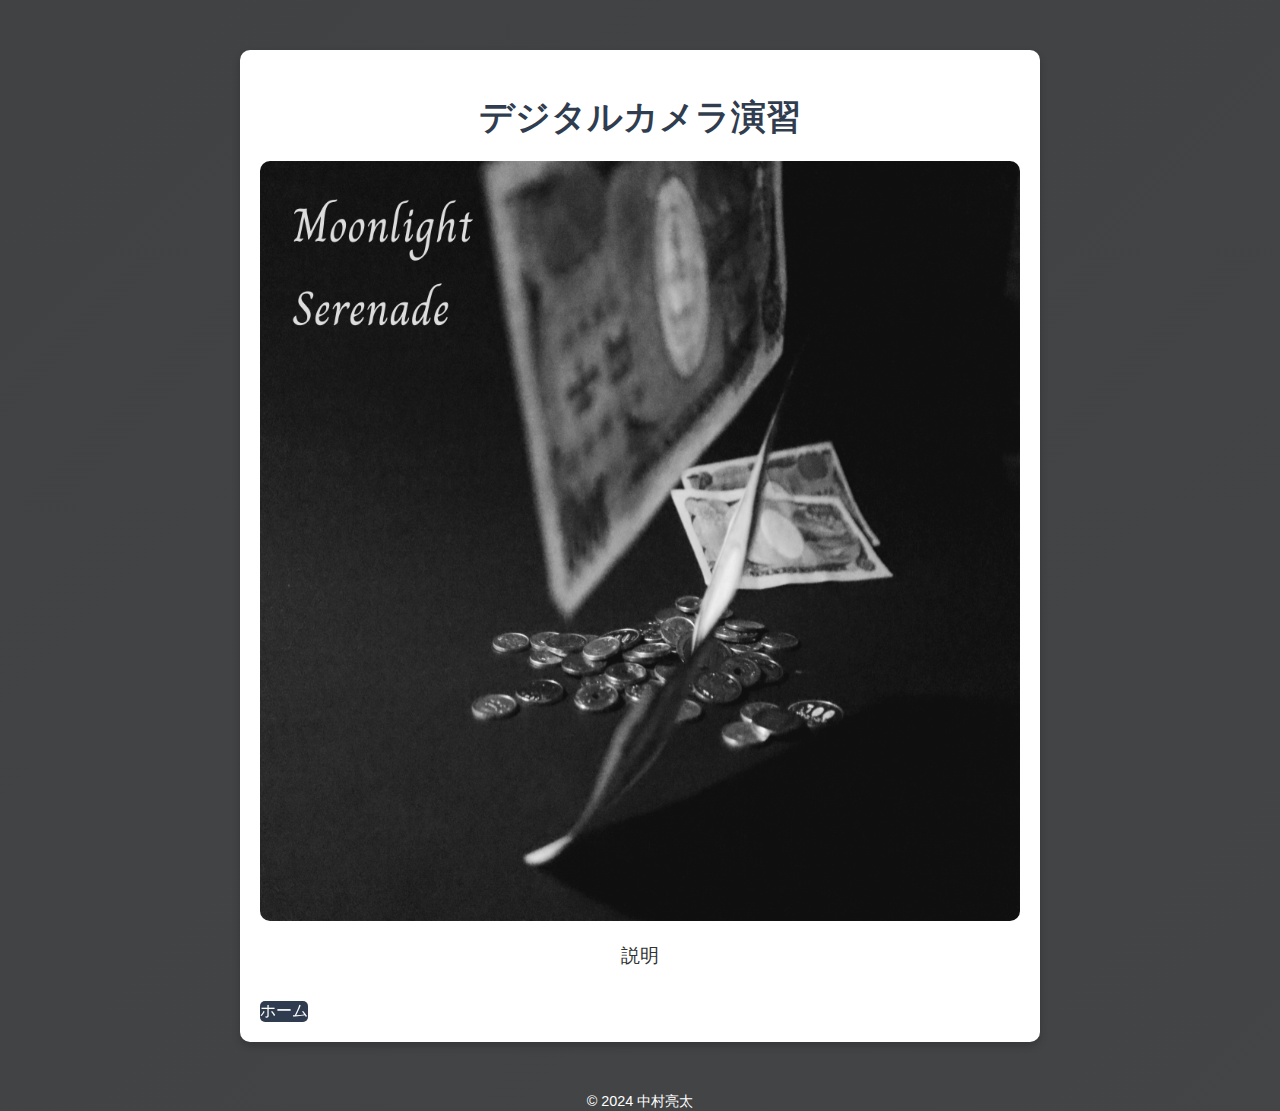
<file: deatails.html>
<!DOCTYPE html>
<html lang="en">
<head>
    <meta charset="UTF-8">
    <meta name="viewport" content="width=device-width, initial-scale=1.0">
    <title>作品説明</title>
    <style>
        body {
            font-family: Arial, sans-serif;
            margin: 0;
            padding: 0;
            background: linear-gradient(135deg, #414243, #454749, #4e5153);
            background-size: 400% 400%;
            animation: gradientAnimation 12s ease infinite;
            color: #333;
        }
        @keyframes gradientAnimation {
            0% { background-position: 0% 50%; }
            50% { background-position: 100% 50%; }
            100% { background-position: 0% 50%; }
        }
        .container {
            max-width: 800px;
            margin: 50px auto;
            padding: 20px;
            background: #fff;
            border-radius: 10px;
            box-shadow: 0 4px 8px rgba(0, 0, 0, 0.2);
            width: 90%;
            box-sizing: border-box;
        }
        .container img {
            display: block;
            max-width: 100%;
            height: auto;
            margin: 20px auto;
            border-radius: 10px;
        }
        .container h1 {
            text-align: center;
            font-size: 2.2em;
            margin-bottom: 20px;
            color: rgba(10, 25, 47, 0.85);
        }
        .container p {
            font-size: 1.2em;
            line-height: 1.6;
            text-align: center;
            margin-bottom: 30px;
            color: #333;
        }
        .container a {
            display: inline-block;
            text-decoration: none;
            color: #fff;
            background-color: rgba(10, 25, 47, 0.85);
            backdrop-filter: blur(10px);
            border-radius: 5px;
            text-align: center;
            font-size: 1em;
            transition: background-color 0.3s ease;
        }
        .container a:hover {
            background-color: rgba(10, 25, 47, 0.85),
        }
        footer {
            text-align: center;
            margin-top: 20px;
            font-size: 0.9em;
            color: #fff;
        }

        /* Responsive Styles */
        @media (max-width: 768px) {
            .container h1 {
                font-size: 1.8em;
            }
            .container p {
                font-size: 1.1em;
            }
            .container a {
                font-size: 0.9em;
                padding: 8px 16px;
            }
        }

        @media (max-width: 480px) {
            .container h1 {
                font-size: 1.5em;
            }
            .container p {
                font-size: 1em;
            }
            .container a {
                font-size: 0.8em;
                padding: 6px 12px;
            }
        }
    </style>
</head>
<body>
    <div class="container">
        <h1>デジタルカメラ演習</h1>
        <img src="IMG_7202.JPG" alt="Beautiful Scene">
        <p>
            説明
        </p>
        <a href="index.html">ホーム</a>
    </div>
    <footer>&copy; 2024 中村亮太 </footer>
</body>
</html>
</file>
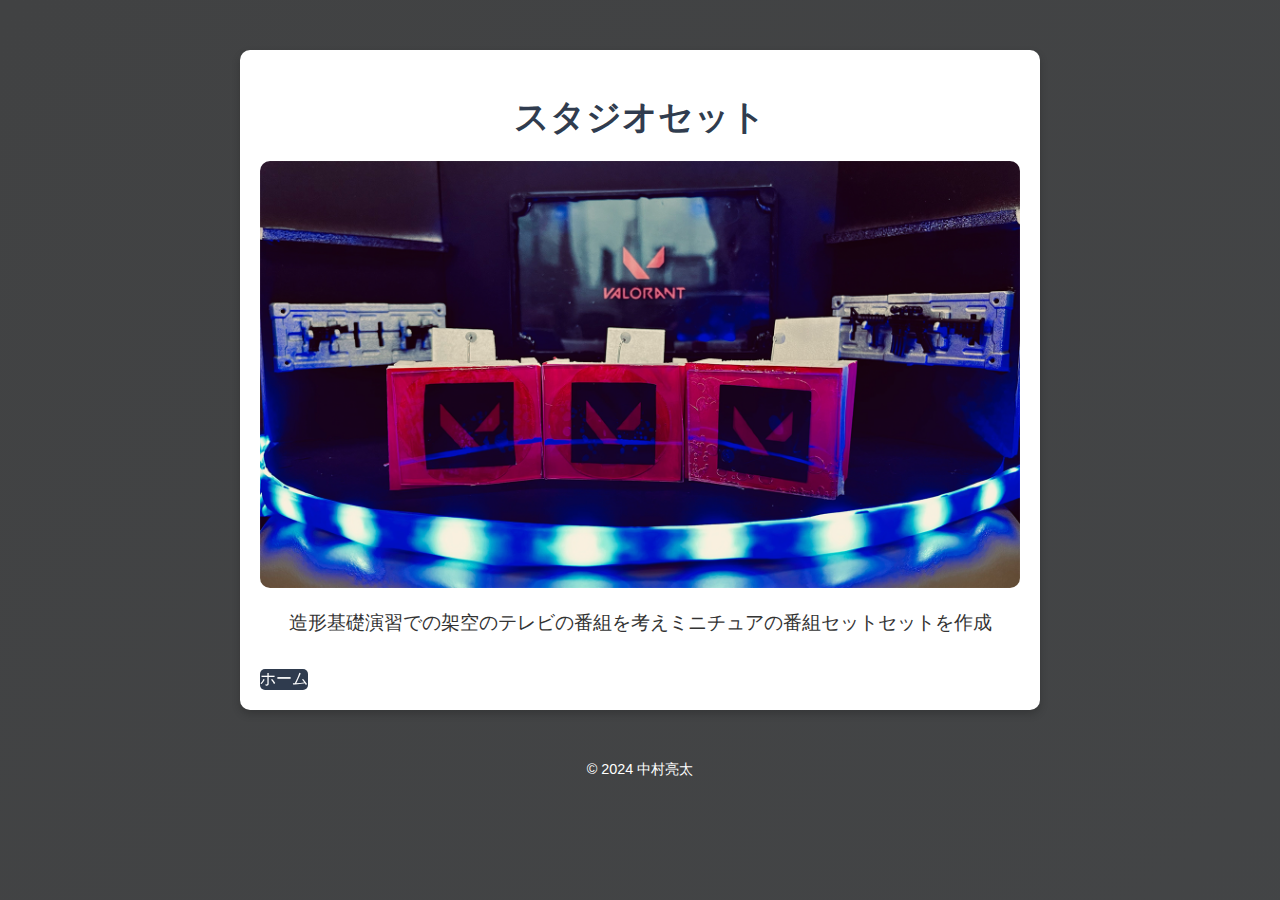
<file: deatails1.html>
<!DOCTYPE html>
<html lang="en">
<head>
    <meta charset="UTF-8">
    <meta name="viewport" content="width=device-width, initial-scale=1.0">
    <title>作品説明</title>
    <style>
        body {
            font-family: Arial, sans-serif;
            margin: 0;
            padding: 0;
            background: linear-gradient(135deg, #414243, #454749, #4e5153);
            background-size: 400% 400%;
            animation: gradientAnimation 12s ease infinite;
            color: #333;
        }
        @keyframes gradientAnimation {
            0% { background-position: 0% 50%; }
            50% { background-position: 100% 50%; }
            100% { background-position: 0% 50%; }
        }
        .container {
            max-width: 800px;
            margin: 50px auto;
            padding: 20px;
            background: #fff;
            border-radius: 10px;
            box-shadow: 0 4px 8px rgba(0, 0, 0, 0.2);
            width: 90%;
            box-sizing: border-box;
        }
        .container img {
            display: block;
            max-width: 100%;
            height: auto;
            margin: 20px auto;
            border-radius: 10px;
        }
        .container h1 {
            text-align: center;
            font-size: 2.2em;
            margin-bottom: 20px;
            color: rgba(10, 25, 47, 0.85);
        }
        .container p {
            font-size: 1.2em;
            line-height: 1.6;
            text-align: center;
            margin-bottom: 30px;
            color: #333;
        }
        .container a {
            display: inline-block;
            text-decoration: none;
            color: #fff;
            background-color: rgba(10, 25, 47, 0.85);
            backdrop-filter: blur(10px);
            border-radius: 5px;
            text-align: center;
            font-size: 1em;
            transition: background-color 0.3s ease;
        }
        .container a:hover {
            background-color: rgba(10, 25, 47, 0.85),
        }
        footer {
            text-align: center;
            margin-top: 20px;
            font-size: 0.9em;
            color: #fff;
        }

        /* Responsive Styles */
        @media (max-width: 768px) {
            .container h1 {
                font-size: 1.8em;
            }
            .container p {
                font-size: 1.1em;
            }
            .container a {
                font-size: 0.9em;
                padding: 8px 16px;
            }
        }

        @media (max-width: 480px) {
            .container h1 {
                font-size: 1.5em;
            }
            .container p {
                font-size: 1em;
            }
            .container a {
                font-size: 0.8em;
                padding: 6px 12px;
            }
        }
    </style>
</head>
<body>
    <div class="container">
        <h1>スタジオセット</h1>
        <img src="IMG_0127.png" alt="Beautiful Scene">
        <p>
            造形基礎演習での架空のテレビの番組を考えミニチュアの番組セットセットを作成
        </p>
        <a href="index.html">ホーム</a>
    </div>
    <footer>&copy; 2024 中村亮太</footer>
</body>
</html>
</file>
